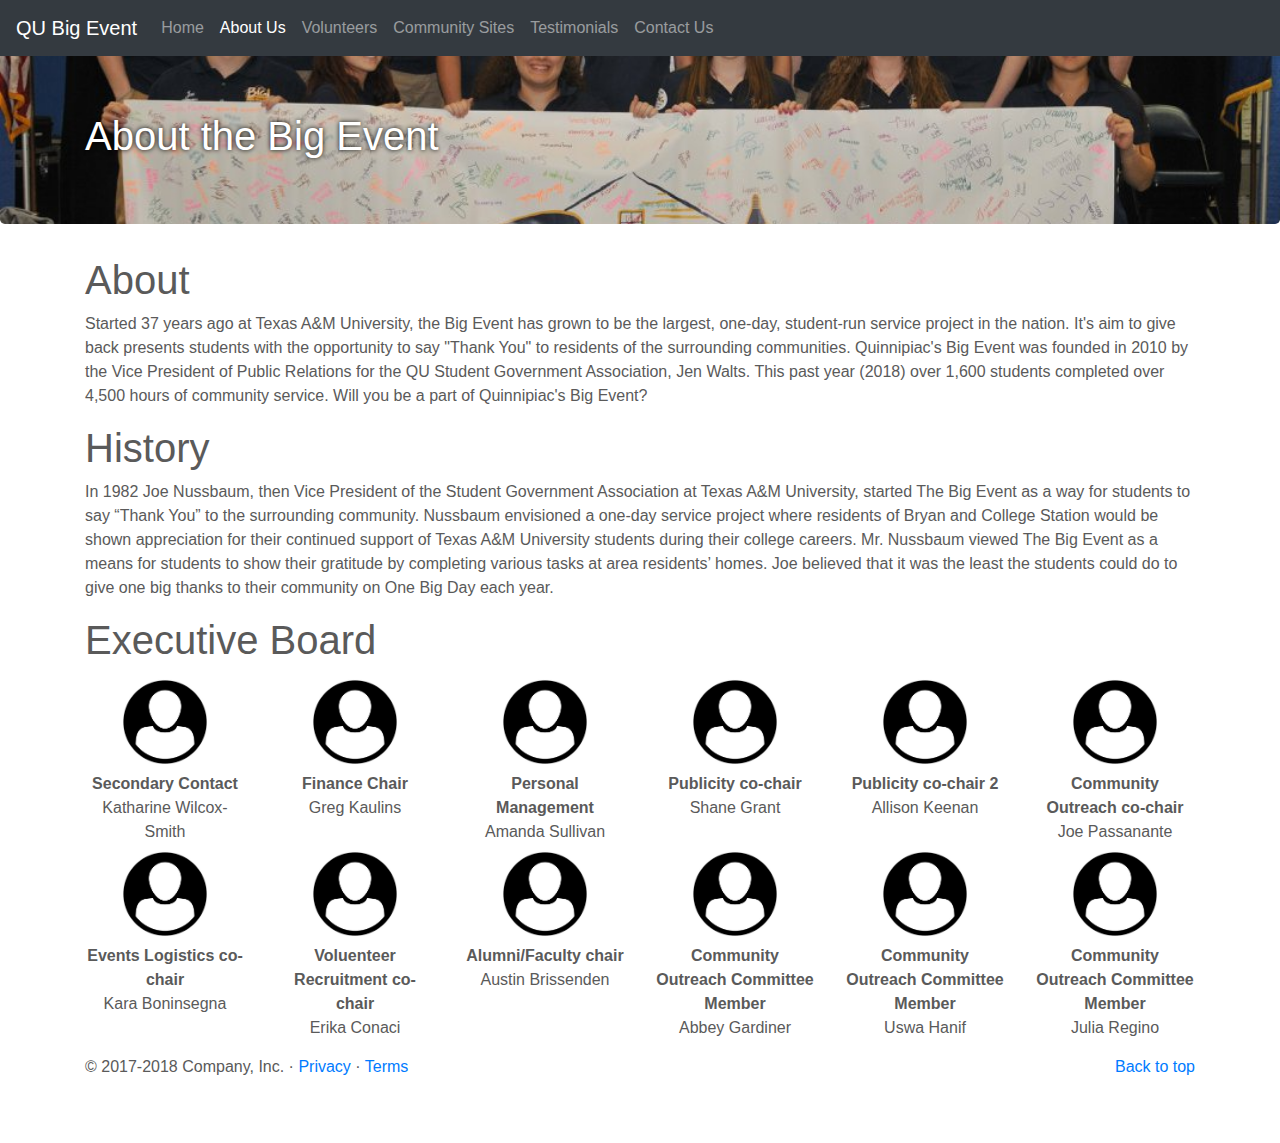
<file: about.html>
<html lang="en">

<head>
    <meta charset="utf-8">
    <meta name="viewport" content="width=device-width, initial-scale=1, shrink-to-fit=no">
    <meta name="description" content="">
    <meta name="author" content="">

    <title>About</title>

    <!-- Bootstrap core CSS -->
    <link rel="stylesheet" href="https://maxcdn.bootstrapcdn.com/bootstrap/4.0.0/css/bootstrap.min.css" integrity="sha384-Gn5384xqQ1aoWXA+058RXPxPg6fy4IWvTNh0E263XmFcJlSAwiGgFAW/dAiS6JXm"
        crossorigin="anonymous">
    <!-- jQuery library -->
    <script src="https://ajax.googleapis.com/ajax/libs/jquery/3.3.1/jquery.min.js"></script>

    <!-- Popper JS -->
    <script src="https://cdnjs.cloudflare.com/ajax/libs/popper.js/1.14.3/umd/popper.min.js"></script>

    <!-- Latest compiled JavaScript -->
    <script src="https://maxcdn.bootstrapcdn.com/bootstrap/4.1.3/js/bootstrap.min.js"></script>

    <link rel="stylesheet" href="core.css">
    <!-- Custom styles for this template -->
</head>

<body>
    <!-- Navigation! -->
    <header>
        <nav class="navbar navbar-expand-md navbar-dark fixed-top bg-dark">
            <a class="navbar-brand" href="#">QU Big Event</a>
            <button class="navbar-toggler" type="button" data-toggle="collapse" data-target="#navbarCollapse"
                aria-controls="navbarCollapse" aria-expanded="false" aria-label="Toggle navigation">
                <span class="navbar-toggler-icon"></span>
            </button>
            <div class="collapse navbar-collapse" id="navbarCollapse">
                <ul class="navbar-nav mr-auto">
                    <li class="nav-item">
                        <a class="nav-link" href="index.html">Home <span class="sr-only">(current)</span></a>
                    </li>
                    <li class="nav-item active">
                        <a class="nav-link" href="about.html">About Us</a>
                    </li>
                    <li class="nav-item">
                        <a class="nav-link" href="volunteers.html">Volunteers</a>
                    </li>
                    <li class="nav-item">
                        <a class="nav-link" href="community.html">Community Sites</a>
                        </li>
                    <li class="nav-item">
                        <a class="nav-link" href="testimonials.html">Testimonials</a>
                    </li>
                    <li class="nav-item">
                        <a class="nav-link" href="contact.html">Contact Us</a>
                    </li>
                </ul>
            </div>
        </nav>
    </header>
    <div class="jumbotron jumbotron jumbomumbo">
        <div class="overlay-jumbo"></div>
        <div class="container">
            <h1 class="display-auto mb-auto">About the Big Event</h1>
        </div>
    </div>
    <div class="container">
        <h1>About</h1>
        <p>Started 37 years ago at Texas A&M University, the Big Event has grown to be the largest, one-day, student-run service project in the nation. It's aim to give back presents students with the opportunity to say "Thank You" to residents of the surrounding communities.  Quinnipiac's Big Event was founded in 2010 by the Vice President of Public Relations for the QU Student Government Association, Jen Walts. This past year (2018) over 1,600 students completed over 4,500 hours of community service. Will you be a part of Quinnipiac's Big Event?</p>
        <h1>History</h1>
        <p>In 1982 Joe Nussbaum, then Vice President of the Student Government Association at Texas A&M University, started The Big Event as a way for students to say “Thank You” to the surrounding community. Nussbaum envisioned a one-day service project where residents of Bryan and College Station would be shown appreciation for their continued support of Texas A&M University students during their college careers. Mr. Nussbaum viewed The Big Event as a means for students to show their gratitude by completing various tasks at area residents’ homes. Joe believed that it was the least the students could do to give one big thanks to their community on One Big Day each year.</p>
        <h1>Executive Board</h1>
        <div class="row">
            <div class="col-2" style="text-align: center;"><img src="imgs/placeholder.jpg" style="height: 100px; width: auto;"><br><strong>Secondary Contact</strong><br>Katharine Wilcox-Smith</div>
            <div class="col-2" style="text-align: center;"><img src="imgs/placeholder.jpg" style="height: 100px; width: auto;"><br><strong>Finance Chair</strong><br>Greg Kaulins</div>
            <div class="col-2" style="text-align: center;"><img src="imgs/placeholder.jpg" style="height: 100px; width: auto;"><br><strong>Personal Management</strong><br>Amanda Sullivan</div>
            <div class="col-2" style="text-align: center;"><img src="imgs/placeholder.jpg" style="height: 100px; width: auto;"><br><strong>Publicity co-chair</strong><br>Shane Grant</div>
            <div class="col-2" style="text-align: center;"><img src="imgs/placeholder.jpg" style="height: 100px; width: auto;"><br><strong>Publicity co-chair 2</strong><br>Allison Keenan</div>
            <div class="col-2" style="text-align: center;"><img src="imgs/placeholder.jpg" style="height: 100px; width: auto;"><br><strong>Community Outreach co-chair</strong><br>Joe Passanante</div>
        </div>
        <div class="row">
            <div class="col-2" style="text-align: center;"><img src="imgs/placeholder.jpg" style="height: 100px; width: auto;"><br><strong>Events Logistics co-chair</strong><br>Kara Boninsegna</div>
            <div class="col-2" style="text-align: center;"><img src="imgs/placeholder.jpg" style="height: 100px; width: auto;"><br><strong>Voluenteer Recruitment co-chair</strong><br>Erika Conaci</div>
            <div class="col-2" style="text-align: center;"><img src="imgs/placeholder.jpg" style="height: 100px; width: auto;"><br><strong>Alumni/Faculty chair</strong><br>Austin Brissenden</div>
            <div class="col-2" style="text-align: center;"><img src="imgs/placeholder.jpg" style="height: 100px; width: auto;"><br><strong>Community Outreach Committee Member</strong><br>Abbey Gardiner</div>
            <div class="col-2" style="text-align: center;"><img src="imgs/placeholder.jpg" style="height: 100px; width: auto;"><br><strong>Community Outreach Committee Member</strong><br>Uswa Hanif</div>
            <div class="col-2" style="text-align: center;"><img src="imgs/placeholder.jpg" style="height: 100px; width: auto;"><br><strong>Community Outreach Committee Member</strong><br>Julia Regino</div>
        </div>
    
    </div>
<!-- FOOTER -->
        <footer class="container">
            <p class="float-right"><a href="#">Back to top</a></p>
            <p>© 2017-2018 Company, Inc. · <a href="#">Privacy</a> · <a href="#">Terms</a></p>
        </footer>
</body>

</html>
</file>
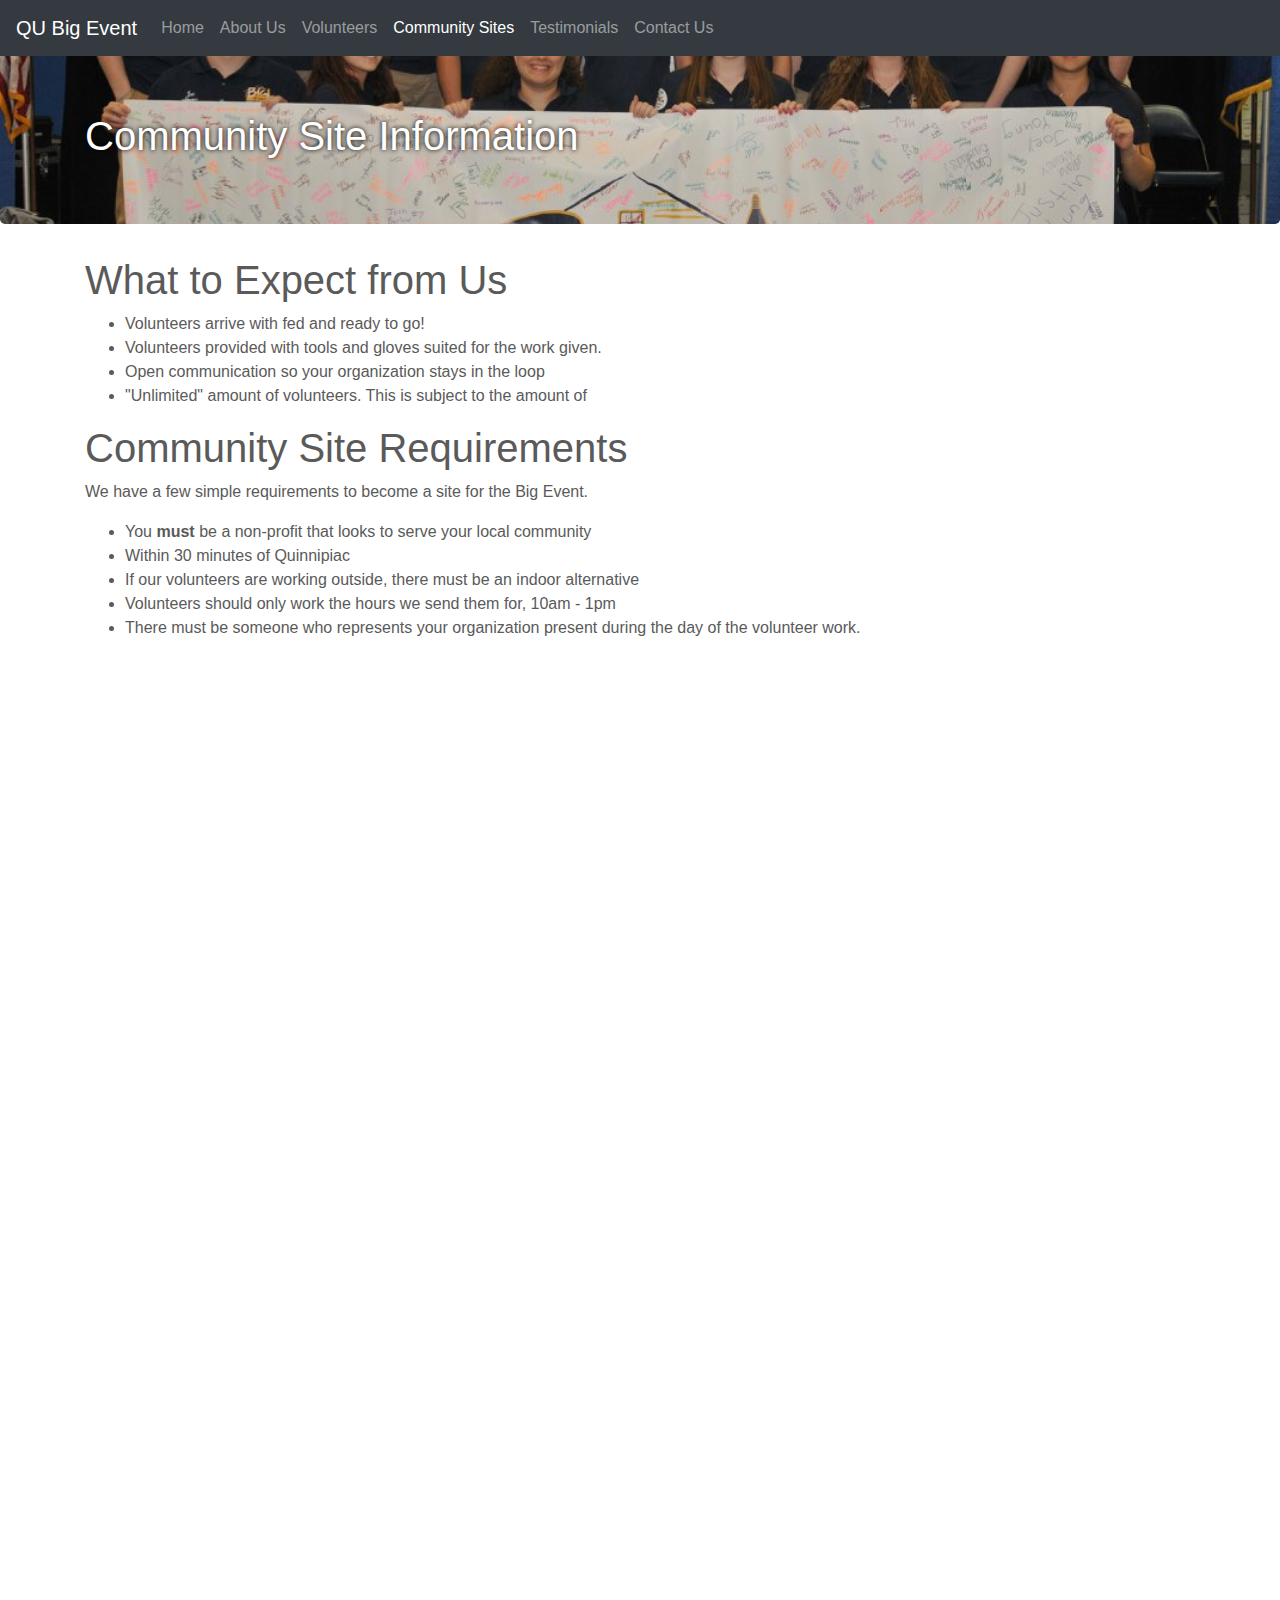
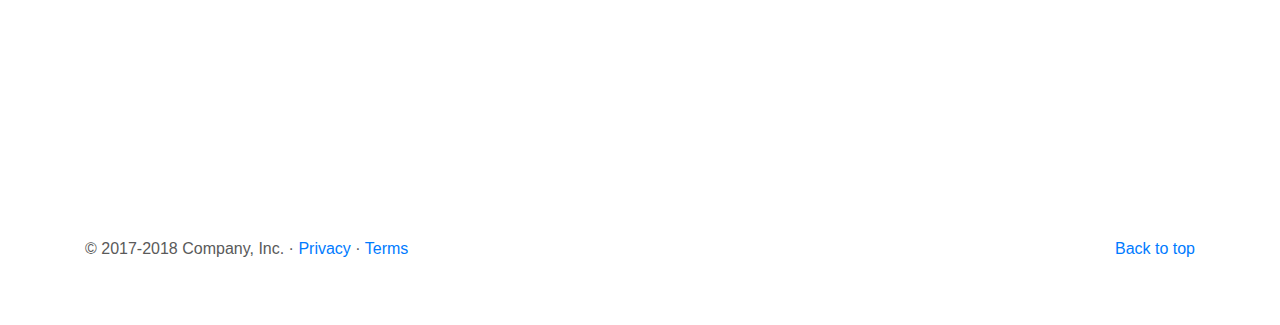
<file: community.html>
<html lang="en">

<head>
    <meta charset="utf-8">
    <meta name="viewport" content="width=device-width, initial-scale=1, shrink-to-fit=no">
    <meta name="description" content="">
    <meta name="author" content="">

    <title>Carousel Template for Bootstrap</title>

    <!-- Bootstrap core CSS -->
    <link rel="stylesheet" href="https://maxcdn.bootstrapcdn.com/bootstrap/4.0.0/css/bootstrap.min.css" integrity="sha384-Gn5384xqQ1aoWXA+058RXPxPg6fy4IWvTNh0E263XmFcJlSAwiGgFAW/dAiS6JXm"
        crossorigin="anonymous">
    <!-- jQuery library -->
    <script src="https://ajax.googleapis.com/ajax/libs/jquery/3.3.1/jquery.min.js"></script>

    <!-- Popper JS -->
    <script src="https://cdnjs.cloudflare.com/ajax/libs/popper.js/1.14.3/umd/popper.min.js"></script>

    <!-- Latest compiled JavaScript -->
    <script src="https://maxcdn.bootstrapcdn.com/bootstrap/4.1.3/js/bootstrap.min.js"></script>

    <link rel="stylesheet" href="core.css">
    <!-- Custom styles for this template -->
</head>

<body>
    <!-- Navigation! -->
    <header>
        <nav class="navbar navbar-expand-md navbar-dark fixed-top bg-dark">
            <a class="navbar-brand" href="#">QU Big Event</a>
            <button class="navbar-toggler" type="button" data-toggle="collapse" data-target="#navbarCollapse"
                aria-controls="navbarCollapse" aria-expanded="false" aria-label="Toggle navigation">
                <span class="navbar-toggler-icon"></span>
            </button>
            <div class="collapse navbar-collapse" id="navbarCollapse">
                <ul class="navbar-nav mr-auto">
                    <li class="nav-item">
                        <a class="nav-link" href="index.html">Home <span class="sr-only">(current)</span></a>
                    </li>
                    <li class="nav-item">
                        <a class="nav-link" href="about.html">About Us</a>
                    </li>
                    <li class="nav-item">
                        <a class="nav-link" href="volunteers.html">Volunteers</a>
                    </li>
                    <li class="nav-item active">
                        <a class="nav-link" href="community.html">Community Sites</a>
                        </li>
                    <li class="nav-item">
                        <a class="nav-link" href="testimonials.html">Testimonials</a>
                    </li>
                    <li class="nav-item">
                        <a class="nav-link" href="contact.html">Contact Us</a>
                    </li>
                </ul>
            </div>
        </nav>
    </header>
<!-- Start Volunteer -->
<div class="jumbotron jumbotron jumbomumbo">
        <div class="overlay-jumbo"></div>
        <div class="container">
            <h1 class="display-auto mb-auto">Community Site Information</h1>
        </div>
    </div>
    <div class="container">
        <h1>What to Expect from Us</h1>
        <ul>
            <li>Volunteers arrive with fed and ready to go!</li>
            <li>Volunteers provided with tools and gloves suited for the work given. </li>
            <li>Open communication so your organization stays in the loop</li>
            <li>"Unlimited" amount of volunteers. This is subject to the amount of </li>
        </ul>

        <h1>Community Site Requirements</h1>
        <p>
            We have a few simple requirements to become a site for the Big Event.

            <br>
        </p>
        <ul>
            <li>You <b>must</b> be a non-profit that looks to serve your local community</li>
            <li>Within 30 minutes of Quinnipiac</li>
            <li>If our volunteers are working outside, there must be an indoor alternative</li>
            <li>Volunteers should only work the hours we send them for, 10am - 1pm</li>
            <li>There must be someone who represents your organization present during the day of the volunteer work. </li>
        </ul>
    </div>
    <!-- Googles Iframes are not dynamic, so we need two one for a nice mobile view and one for desktop.  -->
    <div style="width: 100%" class = "center d-block d-md-none">
        <iframe src="https://docs.google.com/forms/d/e/1FAIpQLSdVxY9LDdTZCuUzX0tDW0x_puzQlVskmTG4g-k5KJGNLhq4vQ/viewform?embedded=true" width="350" height="1166" frameborder="0" marginheight="0" marginwidth="0">Loading...</iframe>
    </div>
    <div style="width: 100%" class = "center d-none d-md-block">
        <iframe class = "" src="https://docs.google.com/forms/d/e/1FAIpQLSdVxY9LDdTZCuUzX0tDW0x_puzQlVskmTG4g-k5KJGNLhq4vQ/viewform?embedded=true" width="1000" height="1166" frameborder="0" marginheight="0" marginwidth="0">Loading...</iframe>
    </div>
    <!-- FOOTER -->
        <footer class="container">
            <p class="float-right"><a href="#">Back to top</a></p>
            <p>© 2017-2018 Company, Inc. · <a href="#">Privacy</a> · <a href="#">Terms</a></p>
        </footer>
</body>

</html>
</file>
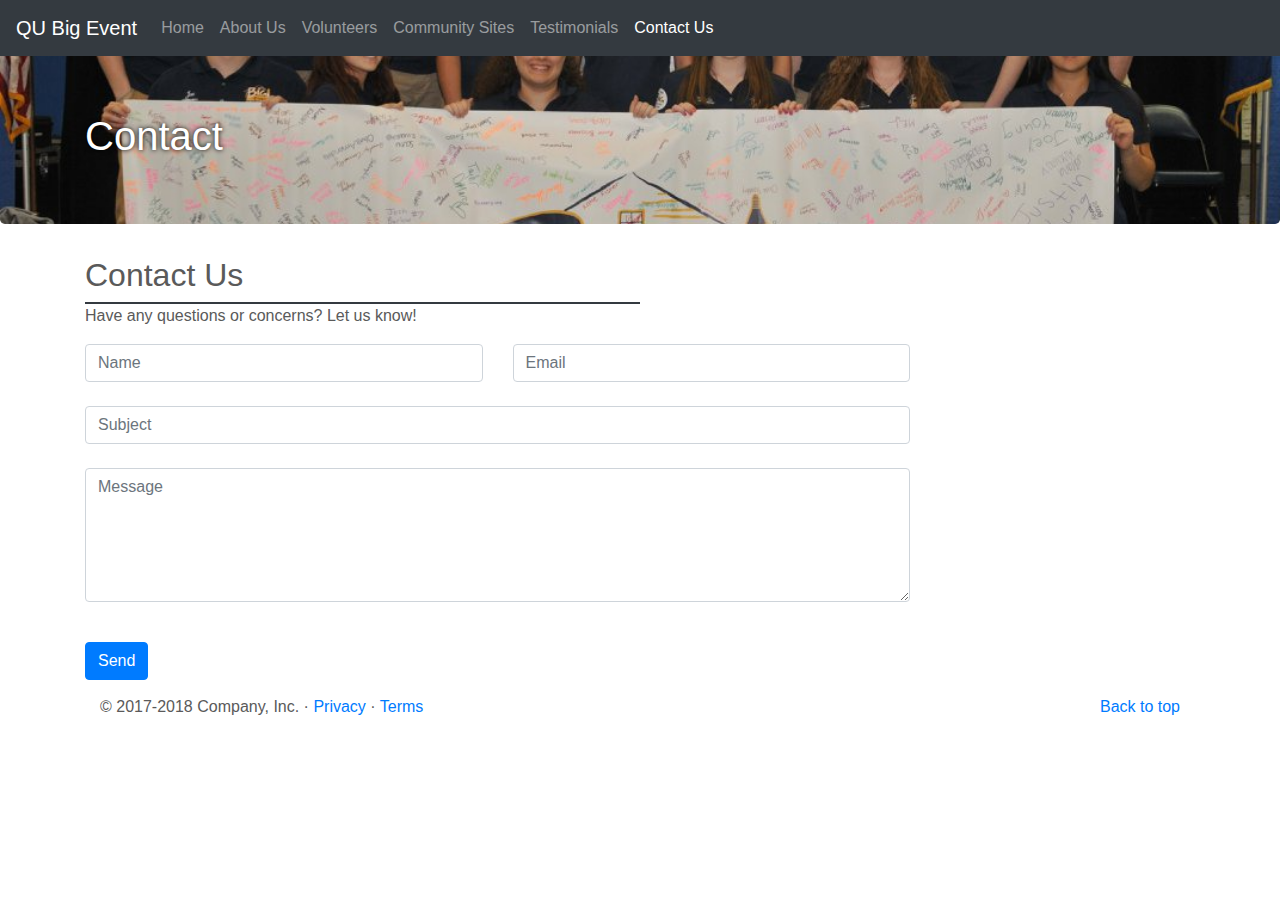
<file: contact.html>
<html lang="en">

<head>
    <meta charset="utf-8">
    <meta name="viewport" content="width=device-width, initial-scale=1, shrink-to-fit=no">
    <meta name="description" content="">
    <meta name="author" content="">

    <title>Contact Us</title>

    <!-- Bootstrap core CSS -->
    <link rel="stylesheet" href="https://maxcdn.bootstrapcdn.com/bootstrap/4.0.0/css/bootstrap.min.css" integrity="sha384-Gn5384xqQ1aoWXA+058RXPxPg6fy4IWvTNh0E263XmFcJlSAwiGgFAW/dAiS6JXm"
        crossorigin="anonymous">
    <!-- jQuery library -->
    <script src="https://ajax.googleapis.com/ajax/libs/jquery/3.3.1/jquery.min.js"></script>

    <!-- Popper JS -->
    <script src="https://cdnjs.cloudflare.com/ajax/libs/popper.js/1.14.3/umd/popper.min.js"></script>

    <!-- Latest compiled JavaScript -->
    <script src="https://maxcdn.bootstrapcdn.com/bootstrap/4.1.3/js/bootstrap.min.js"></script>

    <link rel="stylesheet" href="core.css">
    <!-- Custom styles for this template -->
</head>

<body>
    <!-- Navigation! -->
    <header>
        <nav class="navbar navbar-expand-md navbar-dark fixed-top bg-dark">
            <a class="navbar-brand" href="#">QU Big Event</a>
            <button class="navbar-toggler" type="button" data-toggle="collapse" data-target="#navbarCollapse"
                aria-controls="navbarCollapse" aria-expanded="false" aria-label="Toggle navigation">
                <span class="navbar-toggler-icon"></span>
            </button>
            <div class="collapse navbar-collapse" id="navbarCollapse">
                <ul class="navbar-nav mr-auto">
                    <li class="nav-item">
                        <a class="nav-link" href="index.html">Home</a>
                    </li>
                    <li class="nav-item">
                        <a class="nav-link" href="about.html">About Us</a>
                    </li>
                    <li class="nav-item">
                        <a class="nav-link" href="volunteers.html">Volunteers</a>
                    </li>
                    <li class="nav-item">
                        <a class="nav-link" href="community.html">Community Sites</a>
                    </li>
                    <li class="nav-item">
                        <a class="nav-link" href="testimonials.html">Testimonials</a>
                    </li>
                    <li class="nav-item active">
                        <a class="nav-link" href="contact.html">Contact Us <span class="sr-only">(current)</span></a>
                    </li>
                </ul>
            </div>
        </nav>
    </header>
    <div class="jumbotron jumbotron jumbomumbo">
        <div class="overlay-jumbo"></div>
        <div class="container">
            <h1 class="display-auto mb-auto">Contact</h1>
        </div>
    </div>
<div class="container">
        <h2>Contact Us</h2>
        <div style="width: 50%;height: 0.1rem;" class="bg-dark"></div>
        <p>Have any questions or concerns? Let us know!</p>
<div class="row">
        <!--Grid column-->
        <div class="col-md-9 mb-md-0 mb-5">
            <form id="contact-form" name="contact-form" action="mail.php" method="POST">

                <!--Grid row-->
                <div class="row">

                    <!--Grid column-->
                    <div class="col-md-6">
                        <div class="md-form mb-0">
                            <input type="text" id="name" name="name" placeholder="Name" class="form-control"><br>
                        </div>
                    </div>
                    <!--Grid column-->

                    <!--Grid column-->
                    <div class="col-md-6">
                        <div class="md-form mb-0">
                            <input type="text" id="email" name="email" placeholder="Email" class="form-control"><br>
                        </div>
                    </div>
                    <!--Grid column-->
                    <br>
                </div>
                <!--Grid row-->
                <!--Grid row-->
                <div class="row">
                    <div class="col-md-12">
                        <div class="md-form mb-0">
                            <input type="text" id="subject" name="subject" placeholder="Subject" class="form-control"> <br>
                        </div>
                    </div>
                </div>
                <div class="row">

                    <!--Grid column-->
                    <div class="col-md-12">

                        <div class="md-form">
                            <textarea type="text" id="message" name="message" placeholder="Message" rows="5" class="form-control md-textarea"></textarea><br>
                        </div>

                    </div>
                </div>
                <!--Grid row-->

            </form>

            <div class="text-center text-md-left" style="color: white;">
                <a class="btn btn-primary" onclick="document.getElementById('contact-form').submit();">Send</a>
            </div>
            <div class="status"></div>
        </div>
        <!--Grid column-->
</div>

</body>
<!-- FOOTER -->
        <footer class="container">
            <p class="float-right"><a href="#">Back to top</a></p>
            <p>© 2017-2018 Company, Inc. · <a href="#">Privacy</a> · <a href="#">Terms</a></p>
        </footer>
</html>
</file>
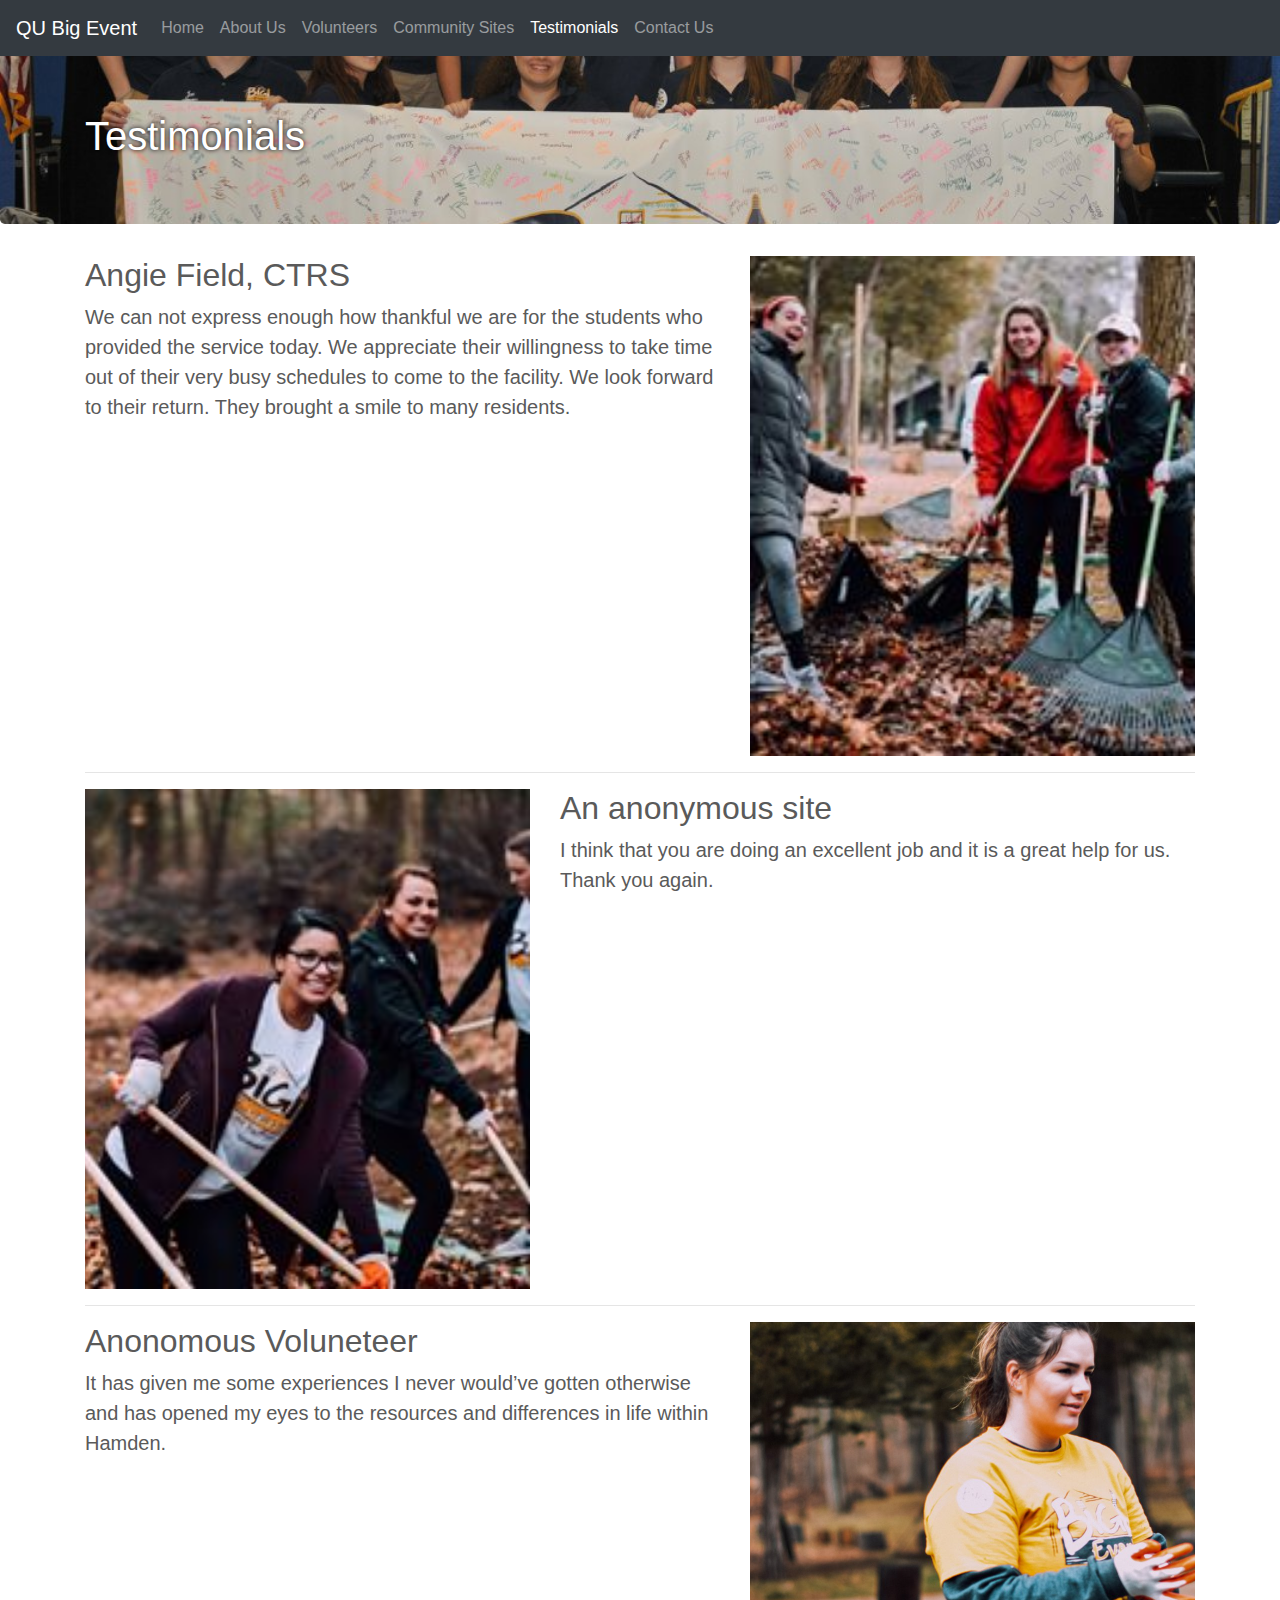
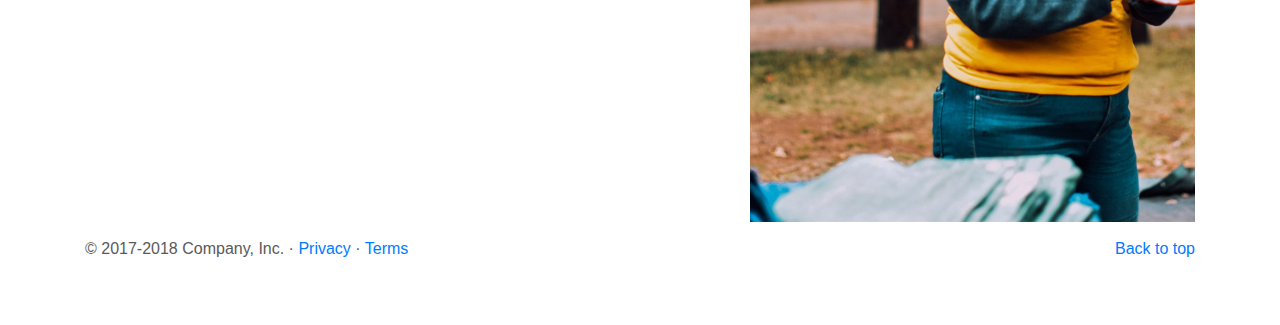
<file: testimonials.html>
<html lang="en">

<head>
    <meta charset="utf-8">
    <meta name="viewport" content="width=device-width, initial-scale=1, shrink-to-fit=no">
    <meta name="description" content="">
    <meta name="author" content="">

    <title>Testimonials</title>

    <!-- Bootstrap core CSS -->
    <link rel="stylesheet" href="https://maxcdn.bootstrapcdn.com/bootstrap/4.0.0/css/bootstrap.min.css" integrity="sha384-Gn5384xqQ1aoWXA+058RXPxPg6fy4IWvTNh0E263XmFcJlSAwiGgFAW/dAiS6JXm"
        crossorigin="anonymous">
    <!-- jQuery library -->
    <script src="https://ajax.googleapis.com/ajax/libs/jquery/3.3.1/jquery.min.js"></script>

    <!-- Popper JS -->
    <script src="https://cdnjs.cloudflare.com/ajax/libs/popper.js/1.14.3/umd/popper.min.js"></script>

    <!-- Latest compiled JavaScript -->
    <script src="https://maxcdn.bootstrapcdn.com/bootstrap/4.1.3/js/bootstrap.min.js"></script>

    <link rel="stylesheet" href="core.css">
    <!-- Custom styles for this template -->
</head>

<body>
    <!-- Navigation! -->
    <header>
        <nav class="navbar navbar-expand-md navbar-dark fixed-top bg-dark">
            <a class="navbar-brand" href="#">QU Big Event</a>
            <button class="navbar-toggler" type="button" data-toggle="collapse" data-target="#navbarCollapse"
                aria-controls="navbarCollapse" aria-expanded="false" aria-label="Toggle navigation">
                <span class="navbar-toggler-icon"></span>
            </button>
            <div class="collapse navbar-collapse" id="navbarCollapse">
                <ul class="navbar-nav mr-auto">
                    <li class="nav-item">
                        <a class="nav-link" href="index.html">Home </a>
                    </li>
                    <li class="nav-item">
                        <a class="nav-link" href="about.html">About Us</a>
                    </li>
                    <li class="nav-item">
                        <a class="nav-link" href="volunteers.html">Volunteers</a>
                    </li>
                    <li class="nav-item">
                        <a class="nav-link" href="community.html">Community Sites</a>
                    </li>
                    <li class="nav-item active">
                        <a class="nav-link" href="testimonials.html">Testimonials <span class="sr-only">(current)</span></a>
                    </li>
                    <li class="nav-item">
                        <a class="nav-link" href="contact.html">Contact Us</a>
                    </li>
                </ul>
            </div>
        </nav>
    </header>
<!-- Start Volunteer -->
<div class="jumbotron jumbotron jumbomumbo">
        <div class="overlay-jumbo"></div>
        <div class="container">
            <h1 class="display-auto mb-auto">Testimonials</h1>
        </div>
    </div>
    <div class="container">
    <div class="row testimonial">
                <div class="col-md-7">
                    <h2 class="testimonial-heading">Angie Field, CTRS</h2>
                    <p class="lead">We can not express enough how thankful we are for the students who provided the
                        service today. We appreciate their willingness to take time out of their very busy schedules to
                        come to the facility. We look forward to their return. They brought a smile to many residents.
                    </p>
                </div>
                <div class="col-md-5">
                    <img class="testimonial-image img-fluid mx-auto" data-src="holder.js/500x500/auto" alt="500x500"
                        style="width: 500px; height: 500px;" src="imgs/Test1.jpg" data-holder-rendered="true">
                </div>
            </div>

            <hr>

            <div class="row testimonial">
                <div class="col-md-7 order-md-2">
                    <h2 class="testimonial-heading">An anonymous site</span></h2>
                    <p class="lead">I think that you are doing an excellent job and it is a great help for us. Thank
                        you again.</p>
                </div>
                <div class="col-md-5 order-md-1">
                    <img class="testimonial-image img-fluid mx-auto" data-src="holder.js/500x500/auto" alt="500x500"
                        src="imgs/Test2.jpg" data-holder-rendered="true" style="width: 500px; height: 500px;">
                </div>
            </div>

            <hr>

            <div class="row testimonial">
                <div class="col-md-7">
                    <h2 class="testimonial-heading">Anonomous Voluneteer</span></h2>
                    <p class="lead">It has given me some experiences I never would’ve gotten otherwise and has opened my eyes to the resources and differences in life within Hamden.</p>
                </div>
                <div class="col-md-5">
                    <img class="testimonial-image img-fluid mx-auto" data-src="holder.js/500x500/auto" alt="500x500"
                        src="imgs/Test3.jpg" data-holder-rendered="true" style="width: 500px; height: 500px;">
                </div>
            </div>
        </div>
        <!-- FOOTER -->
        <footer class="container">
            <p class="float-right"><a href="#">Back to top</a></p>
            <p>© 2017-2018 Company, Inc. · <a href="#">Privacy</a> · <a href="#">Terms</a></p>
        </footer>
</body>

</html>
</file>
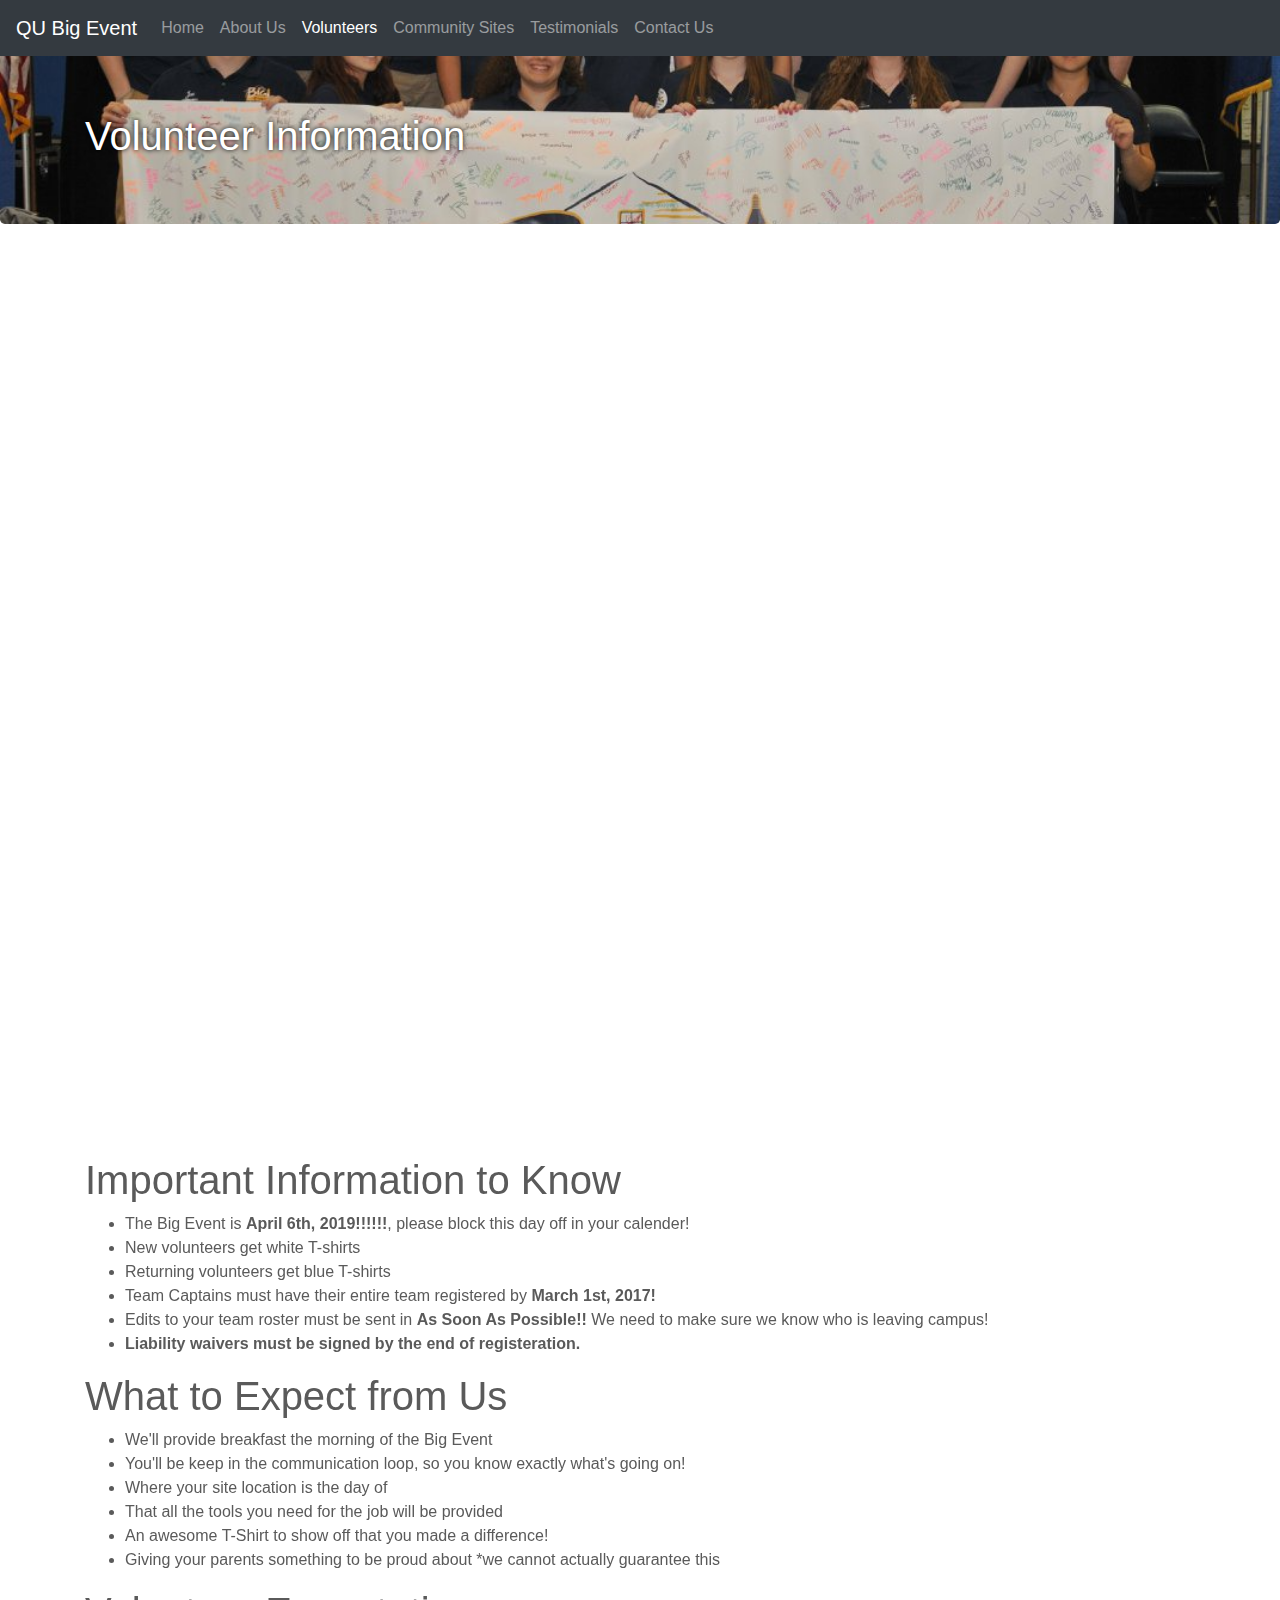
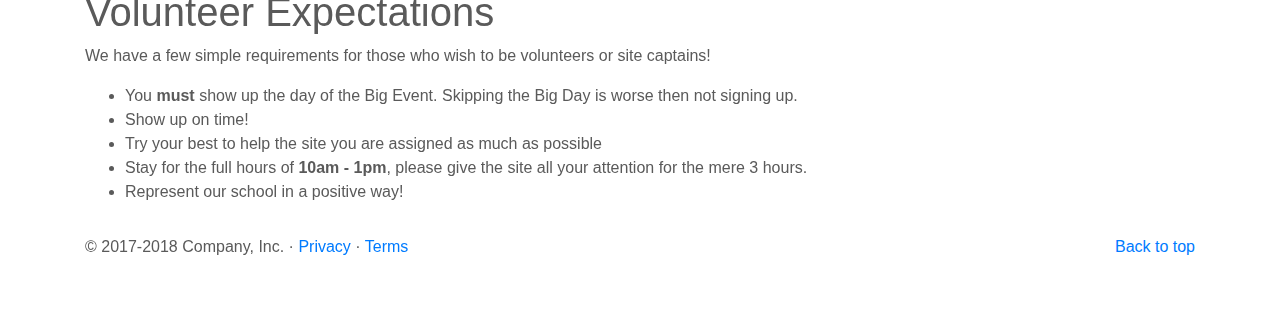
<file: volunteers.html>
<html lang="en">

<head>
    <meta charset="utf-8">
    <meta name="viewport" content="width=device-width, initial-scale=1, shrink-to-fit=no">
    <meta name="description" content="">
    <meta name="author" content="">

    <title>Carousel Template for Bootstrap</title>

    <!-- Bootstrap core CSS -->
    <link rel="stylesheet" href="https://maxcdn.bootstrapcdn.com/bootstrap/4.0.0/css/bootstrap.min.css" integrity="sha384-Gn5384xqQ1aoWXA+058RXPxPg6fy4IWvTNh0E263XmFcJlSAwiGgFAW/dAiS6JXm"
        crossorigin="anonymous">
    <!-- jQuery library -->
    <script src="https://ajax.googleapis.com/ajax/libs/jquery/3.3.1/jquery.min.js"></script>

    <!-- Popper JS -->
    <script src="https://cdnjs.cloudflare.com/ajax/libs/popper.js/1.14.3/umd/popper.min.js"></script>

    <!-- Latest compiled JavaScript -->
    <script src="https://maxcdn.bootstrapcdn.com/bootstrap/4.1.3/js/bootstrap.min.js"></script>

    <link rel="stylesheet" href="core.css">
    <!-- Custom styles for this template -->
</head>

<body>
    <!-- Navigation! -->
    <header>
        <nav class="navbar navbar-expand-md navbar-dark fixed-top bg-dark">
            <a class="navbar-brand" href="#">QU Big Event</a>
            <button class="navbar-toggler" type="button" data-toggle="collapse" data-target="#navbarCollapse"
                aria-controls="navbarCollapse" aria-expanded="false" aria-label="Toggle navigation">
                <span class="navbar-toggler-icon"></span>
            </button>
            <div class="collapse navbar-collapse" id="navbarCollapse">
                <ul class="navbar-nav mr-auto">
                    <li class="nav-item">
                        <a class="nav-link" href="index.html">Home <span class="sr-only">(current)</span></a>
                    </li>
                    <li class="nav-item">
                        <a class="nav-link" href="about.html">About Us</a>
                    </li>
                    <li class="nav-item active">
                        <a class="nav-link" href="volunteers.html">Volunteers</a>
                    </li>
                    <li class="nav-item">
                        <a class="nav-link" href="community.html">Community Sites</a>
                        </li>
                    <li class="nav-item">
                        <a class="nav-link" href="testimonials.html">Testimonials</a>
                    </li>
                    <li class="nav-item">
                        <a class="nav-link" href="contact.html">Contact Us</a>
                    </li>
                </ul>
            </div>
        </nav>
    </header>
<!-- Start Volunteer -->
<div class="jumbotron jumbotron jumbomumbo">
        <div class="overlay-jumbo"></div>
        <div class="container">
            <h1 class="display-auto mb-auto">Volunteer Information</h1>
        </div>
    </div>
        <!-- Googles Iframes are not dynamic, so we need two one for a nice mobile view and one for desktop.  -->
        <div style="width: 100%;max-height: 900px;" class = "center d-block d-md-none">
            <iframe src="https://docs.google.com/forms/d/e/1FAIpQLSdVxY9LDdTZCuUzX0tDW0x_puzQlVskmTG4g-k5KJGNLhq4vQ/viewform?embedded=true" width="350" height="1166" frameborder="0" marginheight="0" marginwidth="0">Loading...</iframe>
        </div>
        <div style="width: 100%;max-height: 900px;" class = "center d-none d-md-block">
            <iframe class = "" src="https://docs.google.com/forms/d/e/1FAIpQLSdVxY9LDdTZCuUzX0tDW0x_puzQlVskmTG4g-k5KJGNLhq4vQ/viewform?embedded=true" width="1000" height="1166" frameborder="0" marginheight="0" marginwidth="0">Loading...</iframe>
        </div>
    <div class="container">
            <h1>Important Information to Know</h1>
            <ul>
                <li>The Big Event is <b>April 6th, 2019!!!!!!</b>, please block this day off in your calender!</li>
                <li>New volunteers get white T-shirts</li>
                <li>Returning volunteers get blue T-shirts</li>
                <li>Team Captains must have their entire team registered by <b>March 1st, 2017!</b></li>
                <li>Edits to your team roster must be sent in <b>As Soon As Possible!!</b> We need to make sure we know who is leaving campus!</li>
                <li><b>Liability waivers must be signed by the end of registeration.</b></li>
            </ul>
        <h1>What to Expect from Us</h1>
        <ul>
            <li>We'll provide breakfast the morning of the Big Event</li>
            <li>You'll be keep in the communication loop, so you know exactly what's going on! </li>
            <li>Where your site location is the day of</li>
            <li>That all the tools you need for the job will be provided</li>
            <li>An awesome T-Shirt to show off that you made a difference!</li>
            <li>Giving your parents something to be proud about *we cannot actually guarantee this</li>
        </ul>

        <h1>Volunteer Expectations</h1>
        <p>
            We have a few simple requirements for those who wish to be volunteers or site captains!
            <br>
        </p>
        <ul>
            <li>You <b>must</b> show up the day of the Big Event. Skipping the Big Day is worse then not signing up.</li>
            <li>Show up on time!</li>
            <li>Try your best to help the site you are assigned as much as possible</li>
            <li>Stay for the full hours of <b>10am - 1pm</b>, please give the site all your attention for the mere 3 hours.</li>
            <li>Represent our school in a positive way!</li>
        </ul>
    </div>
    <!-- FOOTER -->
        <footer class="container">
            <p class="float-right"><a href="#">Back to top</a></p>
            <p>© 2017-2018 Company, Inc. · <a href="#">Privacy</a> · <a href="#">Terms</a></p>
        </footer>
</body>

</html>
</file>
<file: core.css>
body{
    overflow-x: hidden;
}
.screensize {
    min-height: calc(100vh - 0px);
  }
  body {
    padding-top: 3rem;
    padding-bottom: 3rem;
    color: #5a5a5a;
  }
  .center{
    text-align: center;
    align-content: center;
  }
  /* We are editing the root - bootstrap classes here. */
  .carousel {
    /* margin-bottom: 4rem; */
  }
  .carousel-caption {
    /* bottom: 3rem; */
    z-index: 10;
  }
  .carousel-item {
    height: calc(100vh - 56px);
    background-color: #777;
    text-shadow: 0px 0px 8px black;
  }
  .carousel-item p {
      font-size: 20px;
  }
  .carousel-item > img {
    position: absolute;
    top: 0;
    left: 0;
    min-width: 100%;
    height: calc(100vh - 56px);
    object-fit: cover;
  }
  .featuredlinks{
      padding-top: 30px;
  }
  .featuredlinks img{
      object-fit: cover;
  }
  .testimonial-heading{

  }
  .testimonial img{
    object-fit: cover;
  }
/*     background-image: url("images/studentsHA.jpg");
 */
  .jumbomumbo{
    background-image: url("imgs/together.jpg");
    background-size: cover;
    color: white;
    position: relative;
    z-index: -2;
    text-shadow: 0px 0px 5px black;
    /* height: 32rem; */
    background-position: center center;

  }
footer{
  padding-top: 15px;
}
</file>
